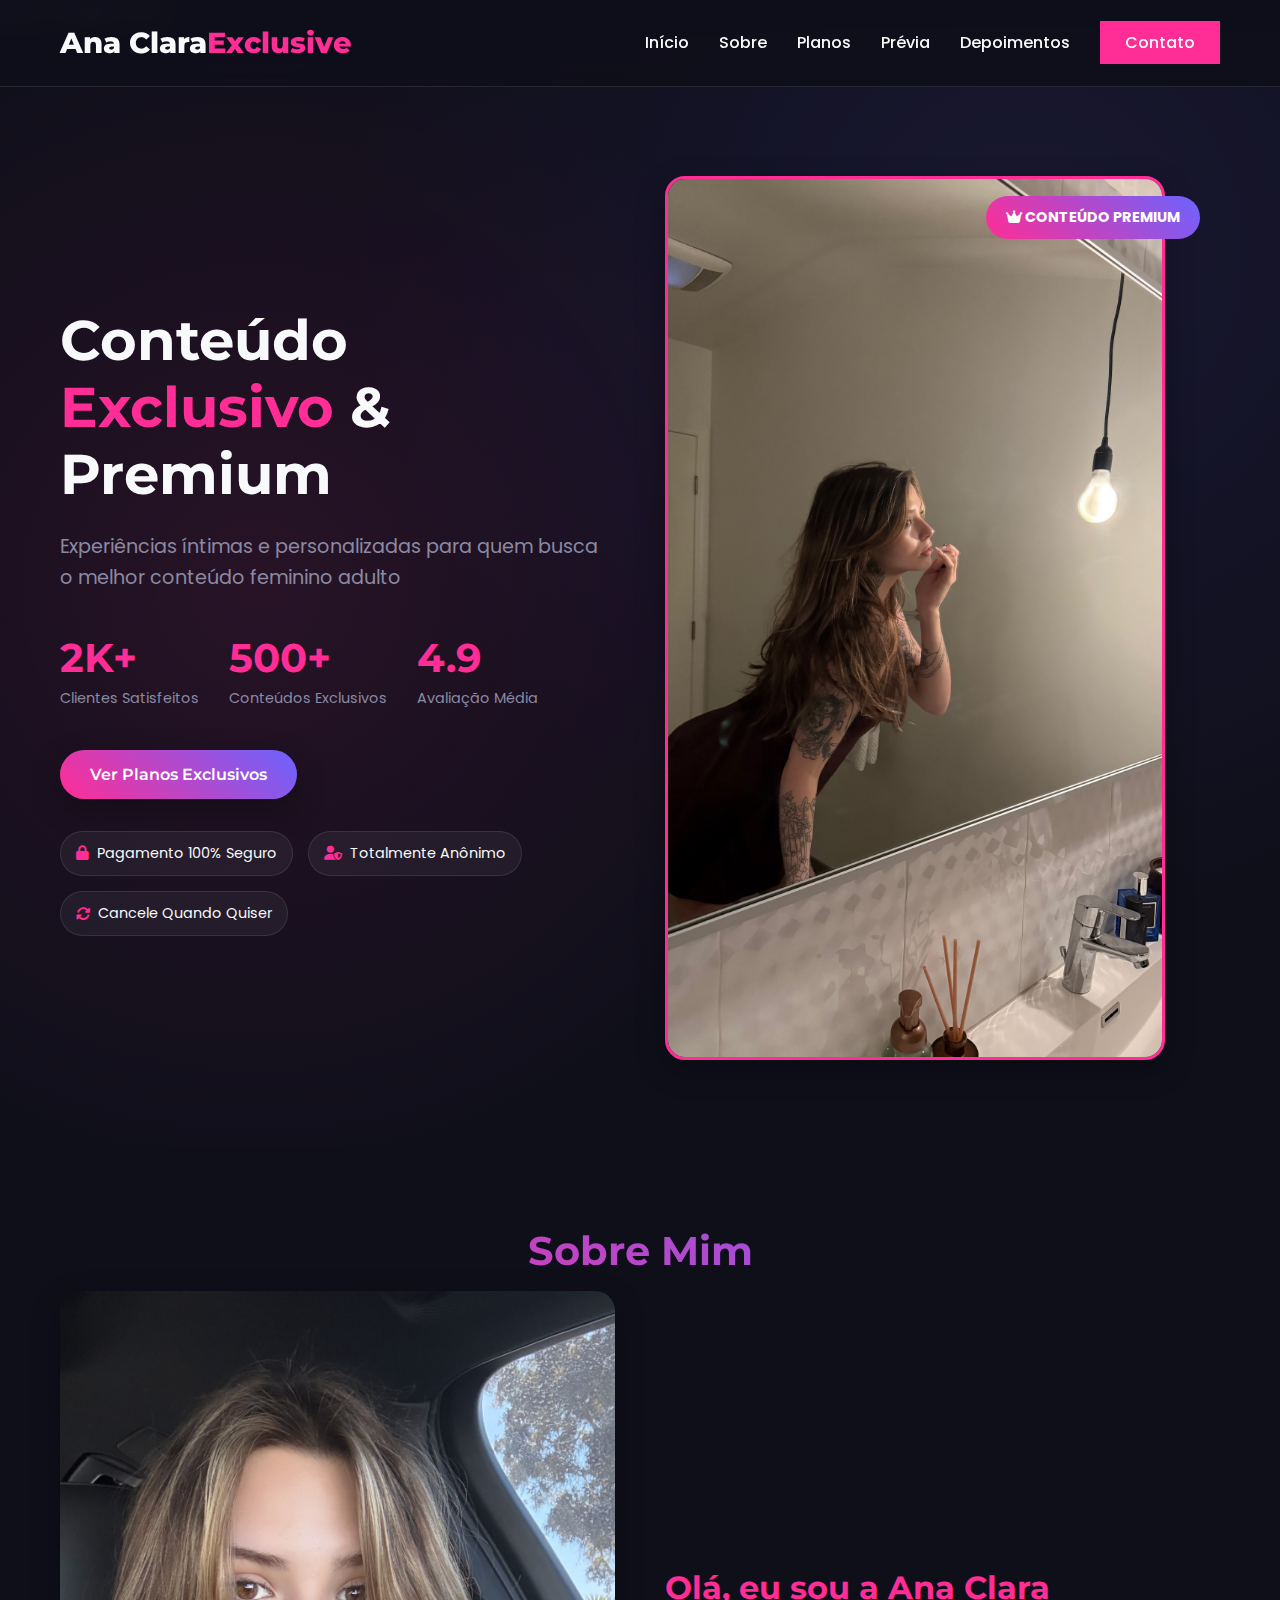
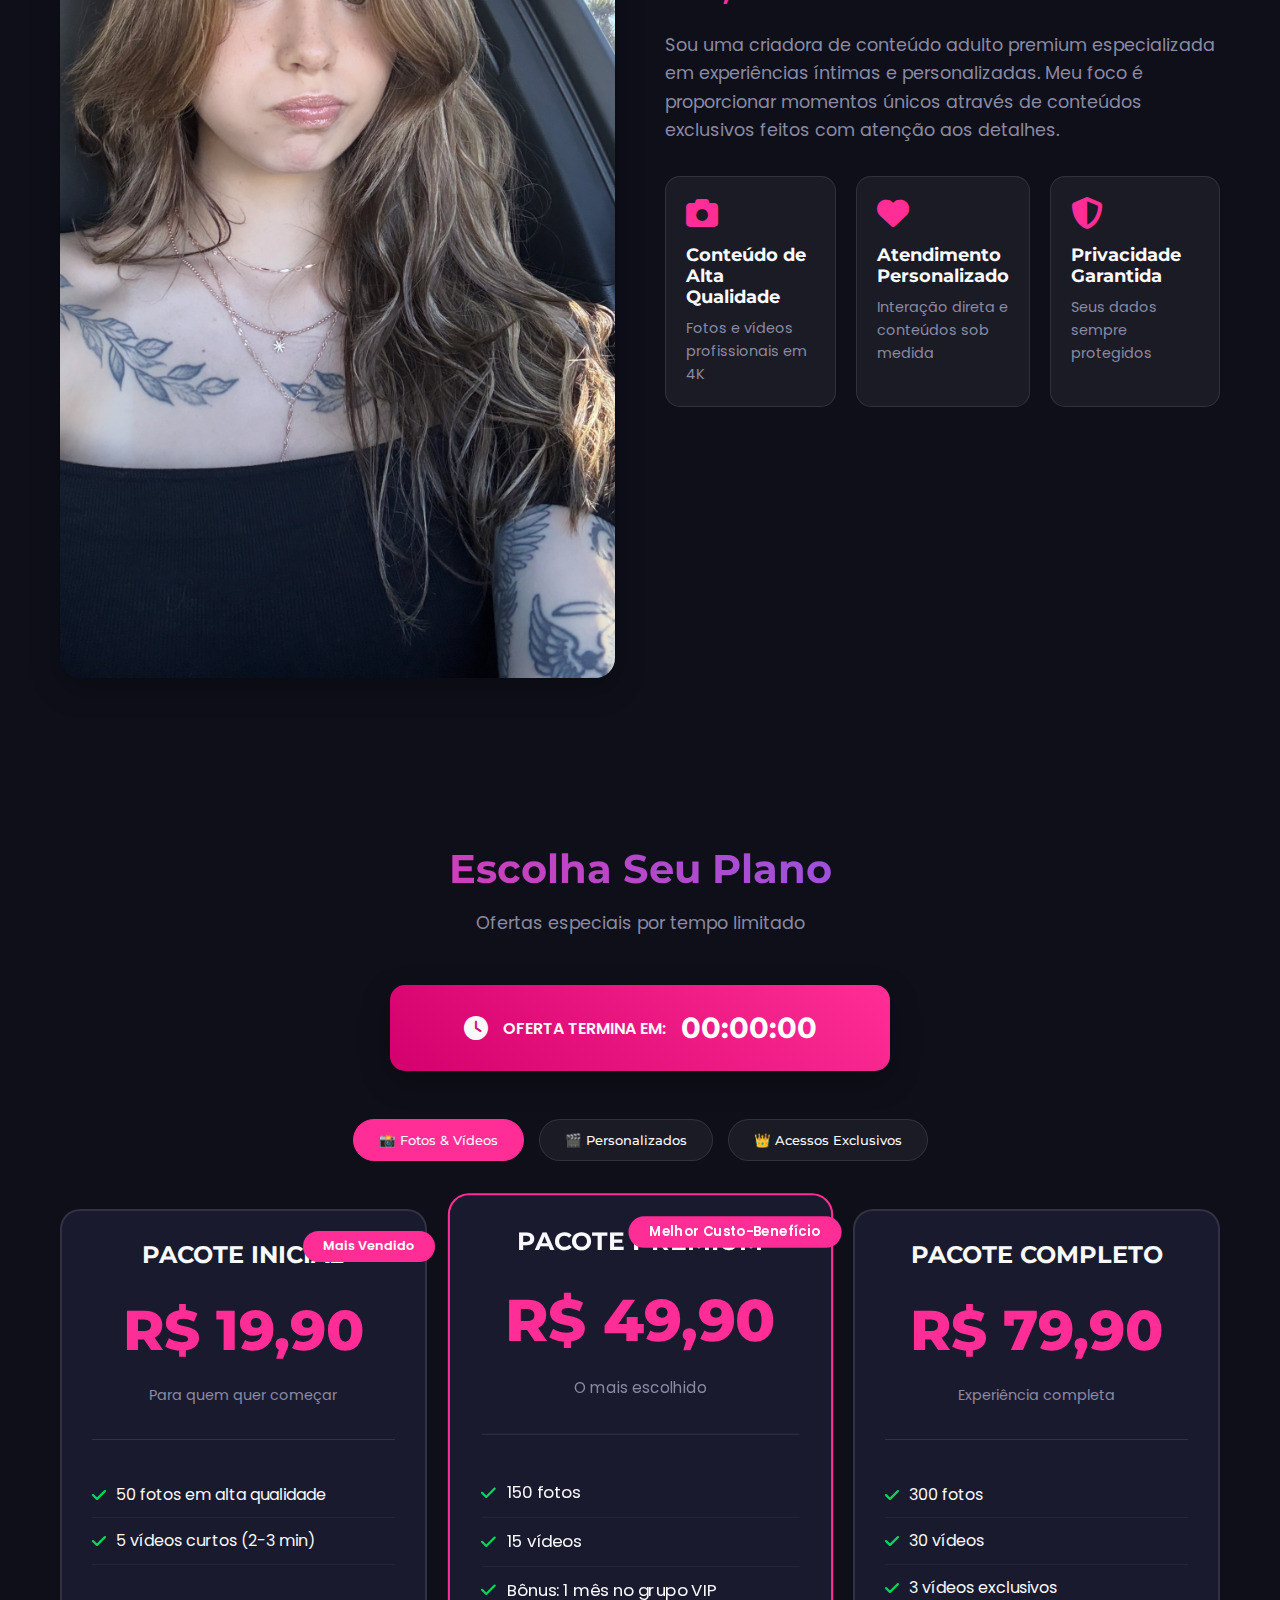
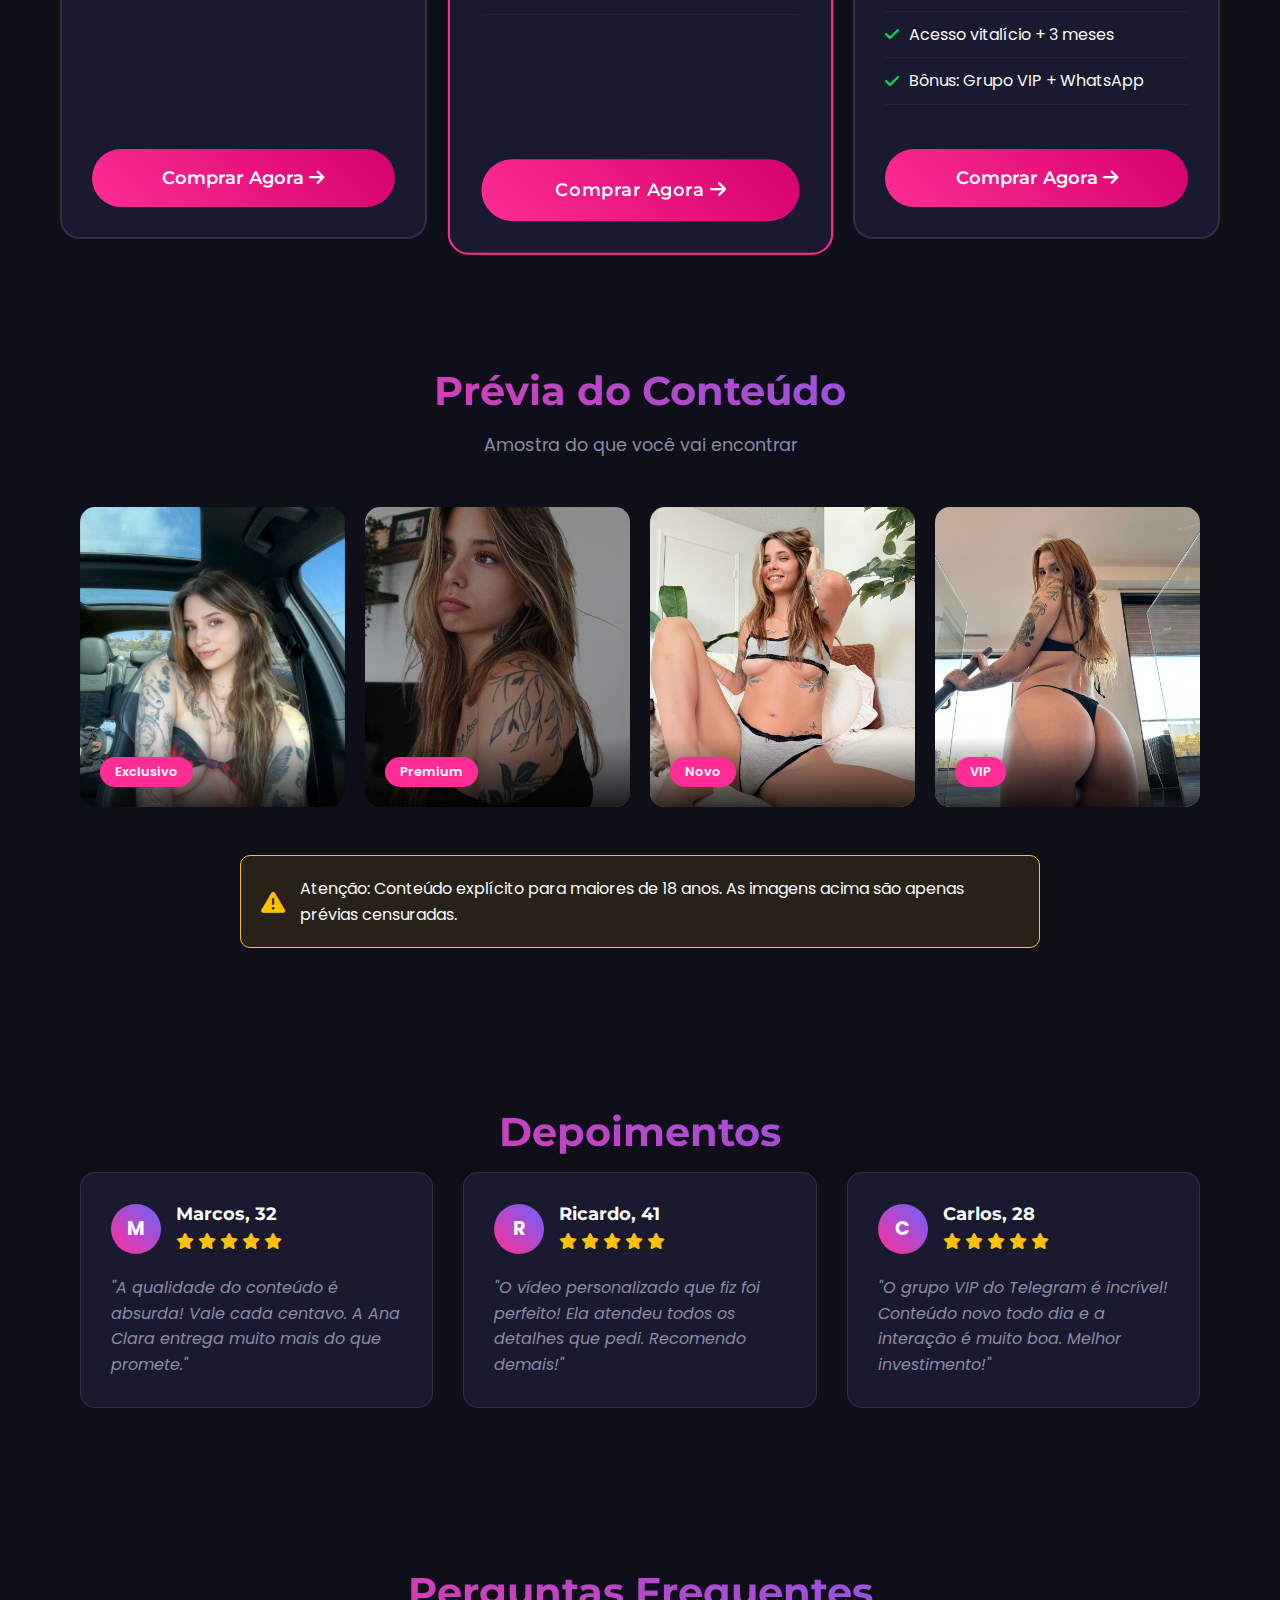
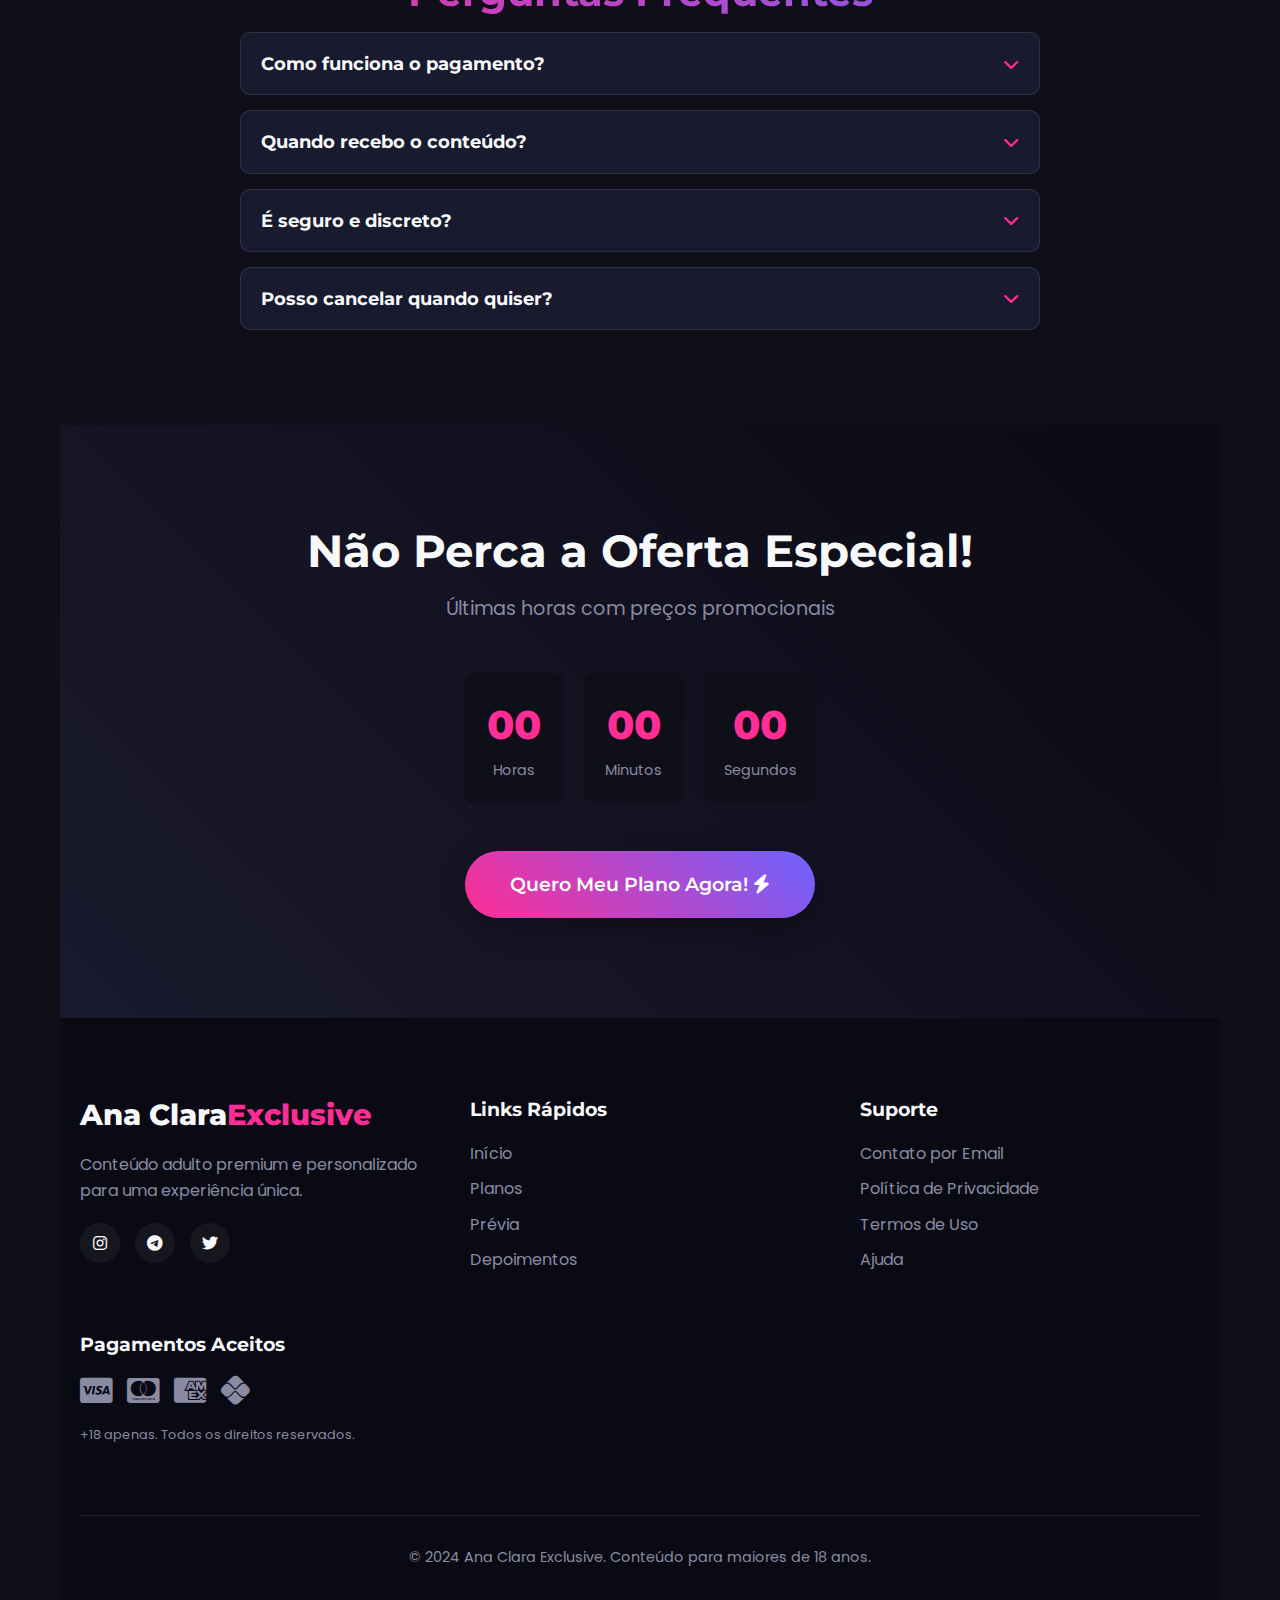
<file: index.html>
<!DOCTYPE html>
<html lang="pt-br">
<head>
    <meta charset="UTF-8">
    <meta name="viewport" content="width=device-width, initial-scale=1.0">
    <title>Mendes Exclusive | Conteúdo Adulto Premium</title>
    <link rel="stylesheet" href="style.css">
    <link rel="stylesheet" href="https://cdnjs.cloudflare.com/ajax/libs/font-awesome/6.4.0/css/all.min.css">
    <link rel="preconnect" href="https://fonts.googleapis.com">
    <link rel="preconnect" href="https://fonts.gstatic.com" crossorigin>
    <link href="https://fonts.googleapis.com/css2?family=Montserrat:wght@400;500;600;700;800&family=Poppins:wght@300;400;500;600&display=swap" rel="stylesheet">
    <link rel="icon" href="imagens/favicon.ico" type="images"> type="image/x-icon"
</head>
<body>
    <!-- Header -->
    <header class="header">
        <div class="container">
            <nav class="navbar">
                <a href="#" class="logo">Ana Clara<span>Exclusive</span></a>
                
                <ul class="nav-menu">
                    <li><a href="#home">Início</a></li>
                    <li><a href="#about">Sobre</a></li>
                    <li><a href="#plans">Planos</a></li>
                    <li><a href="#preview">Prévia</a></li>
                    <li><a href="#testimonials">Depoimentos</a></li>
                    <li><a href="#contact" class="btn-nav">Contato</a></li>
                </ul>
                
                <div class="hamburger">
                    <span class="bar"></span>
                    <span class="bar"></span>
                    <span class="bar"></span>
                </div>
            </nav>
        </div>
    </header>

    <!-- Hero Section -->
    <section id="home" class="hero">
        <div class="container">
            <div class="hero-content">
                <div class="hero-text">
                    <h1 class="hero-title">Conteúdo <span class="highlight">Exclusivo</span> & Premium</h1>
                    <p class="hero-subtitle">Experiências íntimas e personalizadas para quem busca o melhor conteúdo feminino adulto</p>
                    
                    <div class="hero-stats">
                        <div class="stat">
                            <h3>2K+</h3>
                            <p>Clientes Satisfeitos</p>
                        </div>
                        <div class="stat">
                            <h3>500+</h3>
                            <p>Conteúdos Exclusivos</p>
                        </div>
                        <div class="stat">
                            <h3>4.9</h3>
                            <p>Avaliação Média</p>
                        </div>
                    </div>
                    
                    <a href="#plans" class="btn btn-primary">Ver Planos Exclusivos</a>
                    
                    <div class="trust-badges">
                        <div class="badge">
                            <i class="fas fa-lock"></i> Pagamento 100% Seguro
                        </div>
                        <div class="badge">
                            <i class="fas fa-user-shield"></i> Totalmente Anônimo
                        </div>
                        <div class="badge">
                            <i class="fas fa-sync-alt"></i> Cancele Quando Quiser
                        </div>
                    </div>
                </div>
                
                <div class="hero-image">
                    <div class="image-container">
                        <img src="imagens/foto.jpg" alt="Ana Clara Exclusive" class="profile-img">
                        <div class="image-badge">
                            <i class="fas fa-crown"></i> CONTEÚDO PREMIUM
                        </div>
                    </div>
                </div>
            </div>
        </div>
    </section>

    <!-- About Section -->
    <section id="about" class="about">
        <div class="container">
            <h2 class="section-title">Sobre Mim</h2>
            <div class="about-content">
                <div class="about-image">
                    <img src="imagens/foto1.jpg" alt="Sobre Ana Clara">
                </div>
                <div class="about-text">
                    <h3>Olá, eu sou a Ana Clara</h3>
                    <p>Sou uma criadora de conteúdo adulto premium especializada em experiências íntimas e personalizadas. Meu foco é proporcionar momentos únicos através de conteúdos exclusivos feitos com atenção aos detalhes.</p>
                    
                    <div class="features">
                        <div class="feature">
                            <i class="fas fa-camera"></i>
                            <h4>Conteúdo de Alta Qualidade</h4>
                            <p>Fotos e vídeos profissionais em 4K</p>
                        </div>
                        <div class="feature">
                            <i class="fas fa-heart"></i>
                            <h4>Atendimento Personalizado</h4>
                            <p>Interação direta e conteúdos sob medida</p>
                        </div>
                        <div class="feature">
                            <i class="fas fa-shield-alt"></i>
                            <h4>Privacidade Garantida</h4>
                            <p>Seus dados sempre protegidos</p>
                        </div>
                    </div>
                </div>
            </div>
        </div>
    </section>

    <!-- Plans Section -->
    <section id="plans" class="plans">
        <div class="container">
            <h2 class="section-title">Escolha Seu Plano</h2>
            <p class="section-subtitle">Ofertas especiais por tempo limitado</p>
            
            <!-- Timer de Oferta -->
            <div class="offer-timer">
                <div class="timer-content">
                    <i class="fas fa-clock"></i>
                    <p>OFERTA TERMINA EM:</p>
                    <div id="countdown" class="countdown">
                        <span id="hours">23</span>:<span id="minutes">59</span>:<span id="seconds">59</span>
                    </div>
                </div>
            </div>
            
            <!-- Tab de Categorias -->
            <div class="plan-categories">
                <button class="category-btn active" data-category="fotos">📸 Fotos & Vídeos</button>
                <button class="category-btn" data-category="personalizados">🎬 Personalizados</button>
                <button class="category-btn" data-category="acessos">👑 Acessos Exclusivos</button>
            </div>
            
            <!-- Planos de Fotos & Vídeos (Categoria Ativa) -->
            <div class="plans-grid active" id="fotos-plans">
                <!-- PACOTE INICIAL -->
                <div class="plan-card">
                    <div class="plan-header">
                        <h3>PACOTE INICIAL</h3>
                        <div class="price">R$ <span>19,90</span></div>
                        <p class="plan-subtitle">Para quem quer começar</p>
                    </div>
                    
                    <ul class="plan-features">
                        <li><i class="fas fa-check"></i> 50 fotos em alta qualidade</li>
                        <li><i class="fas fa-check"></i> 5 vídeos curtos (2-3 min)</li>

                    </ul>
                    
                   <a href="https://go.zeroonepay.com.br/3tnudibprd" 
   class="btn btn-buy" 
   data-plan="inicial"
   target="_self">
    Comprar Agora <i class="fas fa-arrow-right"></i>
</a>
                    </a>
                    
                    <div class="plan-tag">Mais Vendido</div>
                </div>
                
                <!-- PACOTE PREMIUM -->
                <div class="plan-card popular">
                    <div class="plan-header">
                        <h3>PACOTE PREMIUM</h3>
                        <div class="price">R$ <span>49,90</span></div>
                        <p class="plan-subtitle">O mais escolhido</p>
                    </div>
                    
                    <ul class="plan-features">
                        <li><i class="fas fa-check"></i> 150 fotos </li>
                        <li><i class="fas fa-check"></i> 15 vídeos </li>
                        <li><i class="fas fa-check"></i> Bônus: 1 mês no grupo VIP</li>
                    </ul>
                    
                    <!-- GATEWAY LINK 2 - Substituir pelo seu link real -->
                    <a href="https://go.zeroonepay.com.br/j2cnooc2d3" class="btn btn-buy" data-plan="premium">
                        Comprar Agora <i class="fas fa-arrow-right"></i>
                    </a>
                    
                    <div class="plan-tag">Melhor Custo-Benefício</div>
                </div>
                
                <!-- PACOTE COMPLETO -->
                <div class="plan-card">
                    <div class="plan-header">
                        <h3>PACOTE COMPLETO</h3>
                        <div class="price">R$ <span>79,90</span></div>
                        <p class="plan-subtitle">Experiência completa</p>
                    </div>
                    
                    <ul class="plan-features">
                        <li><i class="fas fa-check"></i> 300 fotos </li>
                        <li><i class="fas fa-check"></i> 30 vídeos</li>
                        <li><i class="fas fa-check"></i> 3 vídeos exclusivos</li>
                        <li><i class="fas fa-check"></i> Acesso vitalício + 3 meses</li>
                        <li><i class="fas fa-check"></i> Bônus: Grupo VIP + WhatsApp</li>
                    </ul>
                    
                    <!-- GATEWAY LINK 3 - Substituir pelo seu link real -->
                    <a href="https://go.zeroonepay.com.br/pyzxjm7uh4" class="btn btn-buy" data-plan="completo">
                        Comprar Agora <i class="fas fa-arrow-right"></i>
                    </a>
                </div>
            </div>
            
            <!-- Planos Personalizados (Categoria Ocultada) -->
            <div class="plans-grid" id="personalizados-plans" style="display: none;">
                <!-- PERSONALIZADO BÁSICO -->
                <div class="plan-card">
                    <div class="plan-header">
                        <h3>PERSONALIZADO BÁSICO</h3>
                        <div class="price">R$ <span>29,90</span></div>
                        <p class="plan-subtitle">Vídeo com seu nome</p>
                    </div>
                    
                    <ul class="plan-features">
                        <li><i class="fas fa-check"></i> Vídeo de 30 segundos</li>
                        <li><i class="fas fa-check"></i> Com seu nome mencionado</li>
                        <li><i class="fas fa-check"></i> 1 tema à sua escolha</li>
                        <li><i class="fas fa-check"></i> Prazo: 5 dias úteis</li>
                        <li><i class="fas fa-check"></i> Envio via link privado</li>
                    </ul>
                    
                    <!-- GATEWAY LINK 4 - Substituir pelo seu link real -->
                    <a href="https://go.zeroonepay.com.br/hkd27bvdxi" class="btn btn-buy" data-plan="personalizado-basico">
                        Comprar Agora <i class="fas fa-arrow-right"></i>
                    </a>
                </div>
                
                <!-- PERSONALIZADO PREMIUM -->
                <div class="plan-card">
                    <div class="plan-header">
                        <h3>PERSONALIZADO PREMIUM</h3>
                        <div class="price">R$ <span>59,90</span></div>
                        <p class="plan-subtitle">Vídeo detalhado</p>
                    </div>
                    
                    <ul class="plan-features">
                        <li><i class="fas fa-check"></i> Vídeo de 2 minutos</li>
                        <li><i class="fas fa-check"></i> Com seu nome mencionado</li>
                        <li><i class="fas fa-check"></i> Até 2 temas/fetiches</li>
                        <li><i class="fas fa-check"></i> Prazo: 3 dias úteis</li>
                    </ul>
                    
                    <!-- GATEWAY LINK 5 - Substituir pelo seu link real -->
                    <a href="https://go.zeroonepay.com.br/pbfz6up7oj" class="btn btn-buy" data-plan="personalizado-premium">
                        Comprar Agora <i class="fas fa-arrow-right"></i>
                    </a>
                </div>
            </div>
            
            <!-- Acessos Exclusivos (Categoria Ocultada) -->
            <div class="plans-grid" id="acessos-plans" style="display: none;">
             
                      <center><a href="#" class="logo">EM       <span>  BREVE</span></a> </center> 
            
                      </div>
                  
                    

    <!-- Preview Section -->
    <section id="preview" class="preview">
        <div class="container">
            <h2 class="section-title">Prévia do Conteúdo</h2>
            <p class="section-subtitle">Amostra do que você vai encontrar</p>
            
            <div class="preview-gallery">
                <div class="preview-item">
                    <img src="imagens/preview.jpg" alt="Preview 1">
                    <div class="preview-overlay">
                        <span class="preview-tag">Exclusivo</span>
                    </div>
                </div>
                <div class="preview-item">
                    <img src="imagens/preview1.jpg" alt="Preview 2">
                    <div class="preview-overlay">
                        <span class="preview-tag">Premium</span>
                    </div>
                </div>
                <div class="preview-item">
                    <img src="imagens/preview2.jpg" alt="Preview 3">
                    <div class="preview-overlay">
                        <span class="preview-tag">Novo</span>
                    </div>
                </div>
                <div class="preview-item">
                    <img src="imagens/preview3.jpg" alt="Preview 4">
                    <div class="preview-overlay">
                        <span class="preview-tag">VIP</span>
                    </div>
                </div>
            </div>
            
            <div class="preview-warning">
                <i class="fas fa-exclamation-triangle"></i>
                <p>Atenção: Conteúdo explícito para maiores de 18 anos. As imagens acima são apenas prévias censuradas.</p>
            </div>
        </div>
    </section>

    <!-- Testimonials -->
    <section id="testimonials" class="testimonials">
        <div class="container">
            <h2 class="section-title">Depoimentos</h2>
            
            <div class="testimonials-grid">
                <div class="testimonial-card">
                    <div class="testimonial-header">
                        <div class="client-avatar">M</div>
                        <div class="client-info">
                            <h4>Marcos, 32</h4>
                            <div class="stars">
                                <i class="fas fa-star"></i>
                                <i class="fas fa-star"></i>
                                <i class="fas fa-star"></i>
                                <i class="fas fa-star"></i>
                                <i class="fas fa-star"></i>
                            </div>
                        </div>
                    </div>
                    <p>"A qualidade do conteúdo é absurda! Vale cada centavo. A Ana Clara entrega muito mais do que promete."</p>
                </div>
                
                <div class="testimonial-card">
                    <div class="testimonial-header">
                        <div class="client-avatar">R</div>
                        <div class="client-info">
                            <h4>Ricardo, 41</h4>
                            <div class="stars">
                                <i class="fas fa-star"></i>
                                <i class="fas fa-star"></i>
                                <i class="fas fa-star"></i>
                                <i class="fas fa-star"></i>
                                <i class="fas fa-star"></i>
                            </div>
                        </div>
                    </div>
                    <p>"O vídeo personalizado que fiz foi perfeito! Ela atendeu todos os detalhes que pedi. Recomendo demais!"</p>
                </div>
                
                <div class="testimonial-card">
                    <div class="testimonial-header">
                        <div class="client-avatar">C</div>
                        <div class="client-info">
                            <h4>Carlos, 28</h4>
                            <div class="stars">
                                <i class="fas fa-star"></i>
                                <i class="fas fa-star"></i>
                                <i class="fas fa-star"></i>
                                <i class="fas fa-star"></i>
                                <i class="fas fa-star"></i>
                            </div>
                        </div>
                    </div>
                    <p>"O grupo VIP do Telegram é incrível! Conteúdo novo todo dia e a interação é muito boa. Melhor investimento!"</p>
                </div>
            </div>
        </div>
    </section>

    <!-- FAQ Section -->
    <section class="faq">
        <div class="container">
            <h2 class="section-title">Perguntas Frequentes</h2>
            
            <div class="faq-grid">
                <div class="faq-item">
                    <div class="faq-question">
                        <h4>Como funciona o pagamento?</h4>
                        <i class="fas fa-chevron-down"></i>
                    </div>
                    <div class="faq-answer">
                        <p>Utilizamos gateways de pagamento 100% seguros. Você pode pagar com cartão de crédito, débito ou PIX. A compra é processada instantaneamente.</p>
                    </div>
                </div>
                
                <div class="faq-item">
                    <div class="faq-question">
                        <h4>Quando recebo o conteúdo?</h4>
                        <i class="fas fa-chevron-down"></i>
                    </div>
                    <div class="faq-answer">
                        <p>Imediatamente após a confirmação do pagamento, você recebe acesso à área de membros ou o conteúdo é enviado conforme o combinado.</p>
                    </div>
                </div>
                
                <div class="faq-item">
                    <div class="faq-question">
                        <h4>É seguro e discreto?</h4>
                        <i class="fas fa-chevron-down"></i>
                    </div>
                    <div class="faq-answer">
                        <p>Sim! A descrição na sua fatura será genérica e não identificável. Seus dados são protegidos e não compartilhamos informações com terceiros.</p>
                    </div>
                </div>
                
                <div class="faq-item">
                    <div class="faq-question">
                        <h4>Posso cancelar quando quiser?</h4>
                        <i class="fas fa-chevron-down"></i>
                    </div>
                    <div class="faq-answer">
                        <p>Sim! As assinaturas são mensais e você pode cancelar a qualquer momento sem multa ou complicações.</p>
                    </div>
                </div>
            </div>
        </div>
    </section>

    <!-- CTA Final -->
    <section class="cta-final">
        <div class="container">
            <div class="cta-content">
                <h2 class="cta-title">Não Perca a Oferta Especial!</h2>
                <p class="cta-subtitle">Últimas horas com preços promocionais</p>
                
                <div class="cta-timer">
                    <div class="cta-timer-item">
                        <span id="cta-hours">23</span>
                        <small>Horas</small>
                    </div>
                    <div class="cta-timer-item">
                        <span id="cta-minutes">59</span>
                        <small>Minutos</small>
                    </div>
                    <div class="cta-timer-item">
                        <span id="cta-seconds">59</span>
                        <small>Segundos</small>
                    </div>
                </div>
                
                <a href="#plans" class="btn btn-primary btn-large">
                    Quero Meu Plano Agora! <i class="fas fa-bolt"></i>
                </a>
            </div>
        </div>
    </section>

    <!-- Footer -->
    <footer id="contact" class="footer">
        <div class="container">
            <div class="footer-content">
                <div class="footer-section">
                    <h3 class="footer-logo">Ana Clara<span>Exclusive</span></h3>
                    <p>Conteúdo adulto premium e personalizado para uma experiência única.</p>
                    
                    <div class="social-links">
                        <a href="#"><i class="fab fa-instagram"></i></a>
                        <a href="#"><i class="fab fa-telegram"></i></a>
                        <a href="#"><i class="fab fa-twitter"></i></a>
                    </div>
                </div>
                
                <div class="footer-section">
                    <h4>Links Rápidos</h4>
                    <ul class="footer-links">
                        <li><a href="#home">Início</a></li>
                        <li><a href="#plans">Planos</a></li>
                        <li><a href="#preview">Prévia</a></li>
                        <li><a href="#testimonials">Depoimentos</a></li>
                    </ul>
                </div>
                
                <div class="footer-section">
                    <h4>Suporte</h4>
                    <ul class="footer-links">
                        <li><a href="mailto:contato@Ana Claraexclusive.com">Contato por Email</a></li>
                        <li><a href="#">Política de Privacidade</a></li>
                        <li><a href="#">Termos de Uso</a></li>
                        <li><a href="#">Ajuda</a></li>
                    </ul>
                </div>
                
                <div class="footer-section">
                    <h4>Pagamentos Aceitos</h4>
                    <div class="payment-methods">
                        <i class="fab fa-cc-visa"></i>
                        <i class="fab fa-cc-mastercard"></i>
                        <i class="fab fa-cc-amex"></i>
                        <i class="fab fa-pix"></i>
                    </div>
                    <p class="disclaimer">+18 apenas. Todos os direitos reservados.</p>
                </div>
            </div>
            
            <div class="footer-bottom">
                <p>&copy; 2024 Ana Clara Exclusive. Conteúdo para maiores de 18 anos.</p>
            </div>
        </div>
    </footer>

    <!-- Scripts -->
    <script src="script.js"></script>
    <script src="gateway.js"></script>
</body>

</html>
</file>
<file: style.css>
/* ===== RESET & VARIÁVEIS ===== */
:root {
    --primary: #ff2d95;
    --primary-dark: #d4006d;
    --secondary: #6c63ff;
    --dark: #0f0f1a;
    --dark-light: #1a1a2e;
    --light: #f8f9fa;
    --gray: #8a8aa3;
    --success: #00d95f;
    --warning: #ffc107;
    
    --font-main: 'Montserrat', sans-serif;
    --font-secondary: 'Poppins', sans-serif;
    
    --shadow: 0 10px 30px rgba(0, 0, 0, 0.3);
    --transition: all 0.3s ease;
}

* {
    margin: 0;
    padding: 0;
    box-sizing: border-box;
}

html {
    scroll-behavior: smooth;
}

body {
    font-family: var(--font-secondary);
    background-color: var(--dark);
    color: var(--light);
    line-height: 1.6;
    overflow-x: hidden;
}

.container {
    width: 100%;
    max-width: 1200px;
    margin: 0 auto;
    padding: 0 20px;
}

section {
    padding: 80px 0;
}

h1, h2, h3, h4 {
    font-family: var(--font-main);
    font-weight: 700;
    line-height: 1.2;
}

/* ===== TIPOGRAFIA ===== */
.section-title {
    font-size: 2.5rem;
    text-align: center;
    margin-bottom: 1rem;
    background: linear-gradient(45deg, var(--primary), var(--secondary));
    -webkit-background-clip: text;
    background-clip: text;
    color: transparent;
}

.section-subtitle {
    text-align: center;
    color: var(--gray);
    font-size: 1.1rem;
    margin-bottom: 3rem;
}

/* ===== BOTÕES ===== */
.btn {
    display: inline-block;
    padding: 12px 30px;
    border-radius: 50px;
    font-family: var(--font-main);
    font-weight: 600;
    text-decoration: none;
    text-align: center;
    cursor: pointer;
    transition: var(--transition);
    border: none;
    font-size: 1rem;
}

.btn-primary {
    background: linear-gradient(45deg, var(--primary), var(--secondary));
    color: white;
    box-shadow: var(--shadow);
}

.btn-primary:hover {
    transform: translateY(-3px);
    box-shadow: 0 15px 30px rgba(255, 45, 149, 0.4);
}

.btn-large {
    padding: 18px 45px;
    font-size: 1.2rem;
}

.btn-nav {
    background: var(--primary);
    color: white;
    padding: 10px 25px;
}

.btn-buy {
    width: 100%;
    margin-top: 20px;
    background: linear-gradient(45deg, var(--primary), var(--primary-dark));
    color: white;
    font-size: 1.1rem;
    padding: 15px;
}

.btn-buy:hover {
    background: linear-gradient(45deg, var(--primary-dark), var(--primary));
    transform: translateY(-3px);
}

.btn-extra {
    display: inline-block;
    background: var(--dark-light);
    color: var(--light);
    padding: 8px 20px;
    border-radius: 30px;
    text-decoration: none;
    font-size: 0.9rem;
    transition: var(--transition);
    border: 1px solid var(--primary);
}

.btn-extra:hover {
    background: var(--primary);
}

/* ===== HEADER ===== */
.header {
    position: fixed;
    top: 0;
    left: 0;
    width: 100%;
    z-index: 1000;
    background-color: rgba(15, 15, 26, 0.95);
    backdrop-filter: blur(10px);
    border-bottom: 1px solid rgba(255, 255, 255, 0.1);
}

.navbar {
    display: flex;
    justify-content: space-between;
    align-items: center;
    padding: 20px 0;
}

.logo {
    font-family: var(--font-main);
    font-size: 1.8rem;
    font-weight: 800;
    color: var(--light);
    text-decoration: none;
}

.logo span {
    color: var(--primary);
}

.nav-menu {
    display: flex;
    list-style: none;
}

.nav-menu li {
    margin-left: 30px;
}

.nav-menu a {
    color: var(--light);
    text-decoration: none;
    font-weight: 500;
    transition: var(--transition);
    font-size: 1rem;
}

.nav-menu a:hover {
    color: var(--primary);
}

.hamburger {
    display: none;
    cursor: pointer;
}

.bar {
    display: block;
    width: 25px;
    height: 3px;
    margin: 5px auto;
    background-color: var(--light);
    transition: var(--transition);
}

/* ===== HERO SECTION ===== */
.hero {
    padding-top: 150px;
    background: radial-gradient(circle at 20% 50%, rgba(255, 45, 149, 0.1), transparent 50%),
                radial-gradient(circle at 80% 20%, rgba(108, 99, 255, 0.1), transparent 50%);
}

.hero-content {
    display: flex;
    align-items: center;
    justify-content: space-between;
    gap: 50px;
}

.hero-text {
    flex: 1;
}

.hero-title {
    font-size: 3.5rem;
    margin-bottom: 1.5rem;
}

.highlight {
    color: var(--primary);
}

.hero-subtitle {
    font-size: 1.2rem;
    color: var(--gray);
    margin-bottom: 2.5rem;
}

.hero-stats {
    display: flex;
    gap: 30px;
    margin: 2.5rem 0;
}

.stat h3 {
    font-size: 2.5rem;
    color: var(--primary);
    margin-bottom: 5px;
}

.stat p {
    color: var(--gray);
    font-size: 0.9rem;
}

.trust-badges {
    display: flex;
    flex-wrap: wrap;
    gap: 15px;
    margin-top: 2rem;
}

.badge {
    display: flex;
    align-items: center;
    gap: 8px;
    background: rgba(255, 255, 255, 0.05);
    padding: 10px 15px;
    border-radius: 30px;
    font-size: 0.9rem;
    border: 1px solid rgba(255, 255, 255, 0.1);
}

.badge i {
    color: var(--primary);
}

.hero-image {
    flex: 1;
}

.image-container {
    position: relative;
}

.profile-img {
    width: 100%;
    max-width: 500px;
    border-radius: 20px;
    box-shadow: var(--shadow);
    border: 3px solid var(--primary);
}

.image-badge {
    position: absolute;
    top: 20px;
    right: 20px;
    background: linear-gradient(45deg, var(--primary), var(--secondary));
    color: white;
    padding: 10px 20px;
    border-radius: 30px;
    font-weight: bold;
    font-size: 0.9rem;
    animation: pulse 2s infinite;
}

@keyframes pulse {
    0% { transform: scale(1); }
    50% { transform: scale(1.05); }
    100% { transform: scale(1); }
}

/* ===== ABOUT SECTION ===== */
.about-content {
    display: flex;
    align-items: center;
    gap: 50px;
}

.about-image {
    flex: 1;
}

.about-image img {
    width: 100%;
    border-radius: 20px;
    box-shadow: var(--shadow);
}

.about-text {
    flex: 1;
}

.about-text h3 {
    font-size: 2rem;
    margin-bottom: 1.5rem;
    color: var(--primary);
}

.about-text p {
    margin-bottom: 2rem;
    color: var(--gray);
    font-size: 1.1rem;
}

.features {
    display: grid;
    grid-template-columns: repeat(3, 1fr);
    gap: 20px;
    margin-top: 2rem;
}

.feature {
    background: rgba(255, 255, 255, 0.05);
    padding: 20px;
    border-radius: 15px;
    border: 1px solid rgba(255, 255, 255, 0.1);
    transition: var(--transition);
}

.feature:hover {
    border-color: var(--primary);
    transform: translateY(-5px);
}

.feature i {
    font-size: 2rem;
    color: var(--primary);
    margin-bottom: 15px;
}

.feature h4 {
    font-size: 1.1rem;
    margin-bottom: 10px;
}

.feature p {
    font-size: 0.9rem;
    color: var(--gray);
    margin: 0;
}

/* ===== PLANS SECTION ===== */
.offer-timer {
    background: linear-gradient(45deg, var(--primary-dark), var(--primary));
    padding: 20px;
    border-radius: 15px;
    margin: 2rem auto 3rem;
    max-width: 500px;
    text-align: center;
    box-shadow: var(--shadow);
}

.timer-content {
    display: flex;
    align-items: center;
    justify-content: center;
    gap: 15px;
    flex-wrap: wrap;
}

.timer-content i {
    font-size: 1.5rem;
}

.timer-content p {
    font-weight: 600;
    margin: 0;
}

.countdown {
    font-family: var(--font-main);
    font-size: 1.8rem;
    font-weight: 700;
    color: white;
}

.plan-categories {
    display: flex;
    justify-content: center;
    gap: 15px;
    margin-bottom: 3rem;
    flex-wrap: wrap;
}

.category-btn {
    background: rgba(255, 255, 255, 0.05);
    border: 1px solid rgba(255, 255, 255, 0.1);
    color: var(--light);
    padding: 12px 25px;
    border-radius: 30px;
    cursor: pointer;
    transition: var(--transition);
    font-family: var(--font-main);
    font-weight: 500;
}

.category-btn.active {
    background: var(--primary);
    border-color: var(--primary);
}

.category-btn:hover:not(.active) {
    border-color: var(--primary);
    color: var(--primary);
}

.plans-grid {
    display: grid;
    grid-template-columns: repeat(auto-fit, minmax(300px, 1fr));
    gap: 30px;
    margin-bottom: 3rem;
}

.plan-card {
    background: var(--dark-light);
    border-radius: 20px;
    padding: 30px;
    position: relative;
    border: 2px solid rgba(255, 255, 255, 0.1);
    transition: var(--transition);
    display: flex;
    flex-direction: column;
}

.plan-card:hover {
    border-color: var(--primary);
    transform: translateY(-10px);
    box-shadow: var(--shadow);
}

.plan-card.popular {
    border-color: var(--primary);
    transform: scale(1.05);
}

.plan-header {
    text-align: center;
    margin-bottom: 2rem;
    padding-bottom: 2rem;
    border-bottom: 1px solid rgba(255, 255, 255, 0.1);
}

.plan-header h3 {
    font-size: 1.5rem;
    margin-bottom: 1rem;
    color: var(--light);
}

.price {
    font-family: var(--font-main);
    font-size: 3.5rem;
    font-weight: 800;
    color: var(--primary);
    margin-bottom: 0.5rem;
}

.price span {
    font-size: 3.5rem;
}

.price small {
    font-size: 1rem;
    color: var(--gray);
    font-weight: 400;
}

.plan-subtitle {
    color: var(--gray);
    font-size: 0.9rem;
}

.plan-features {
    list-style: none;
    flex-grow: 1;
    margin-bottom: 1.5rem;
}

.plan-features li {
    padding: 10px 0;
    border-bottom: 1px solid rgba(255, 255, 255, 0.05);
    display: flex;
    align-items: center;
}

.plan-features li i {
    color: var(--success);
    margin-right: 10px;
}

.plan-tag {
    position: absolute;
    top: 20px;
    right: -10px;
    background: var(--primary);
    color: white;
    padding: 5px 20px;
    border-radius: 30px;
    font-size: 0.8rem;
    font-weight: 600;
}

.extras-section {
    margin-top: 4rem;
    padding-top: 3rem;
    border-top: 1px solid rgba(255, 255, 255, 0.1);
}

.extras-title {
    text-align: center;
    margin-bottom: 2rem;
    color: var(--light);
    font-size: 1.8rem;
}

.extras-grid {
    display: grid;
    grid-template-columns: repeat(auto-fit, minmax(200px, 1fr));
    gap: 20px;
}

.extra-card {
    background: rgba(255, 255, 255, 0.05);
    padding: 20px;
    border-radius: 15px;
    text-align: center;
    border: 1px solid rgba(255, 255, 255, 0.1);
    transition: var(--transition);
}

.extra-card:hover {
    border-color: var(--primary);
    transform: translateY(-5px);
}

.extra-card h4 {
    font-size: 1.1rem;
    margin-bottom: 10px;
    color: var(--light);
}

.extra-price {
    font-family: var(--font-main);
    font-size: 1.5rem;
    font-weight: 700;
    color: var(--primary);
    margin-bottom: 15px;
}

/* ===== PREVIEW SECTION ===== */
.preview-gallery {
    display: grid;
    grid-template-columns: repeat(auto-fit, minmax(250px, 1fr));
    gap: 20px;
    margin-bottom: 3rem;
}

.preview-item {
    position: relative;
    border-radius: 15px;
    overflow: hidden;
    height: 300px;
    background: var(--dark-light);
}

.preview-item img {
    width: 100%;
    height: 100%;
    object-fit: cover;
    transition: var(--transition);
}

.preview-item:hover img {
    transform: scale(1.1);
}

.preview-overlay {
    position: absolute;
    bottom: 0;
    left: 0;
    right: 0;
    background: linear-gradient(to top, rgba(0,0,0,0.8), transparent);
    padding: 20px;
    display: flex;
    justify-content: space-between;
    align-items: center;
}

.preview-tag {
    background: var(--primary);
    color: white;
    padding: 5px 15px;
    border-radius: 30px;
    font-size: 0.8rem;
    font-weight: 600;
}

.preview-warning {
    background: rgba(255, 193, 7, 0.1);
    border: 1px solid var(--warning);
    border-radius: 10px;
    padding: 20px;
    display: flex;
    align-items: center;
    gap: 15px;
    max-width: 800px;
    margin: 0 auto;
}

.preview-warning i {
    color: var(--warning);
    font-size: 1.5rem;
}

/* ===== TESTIMONIALS ===== */
.testimonials-grid {
    display: grid;
    grid-template-columns: repeat(auto-fit, minmax(300px, 1fr));
    gap: 30px;
}

.testimonial-card {
    background: var(--dark-light);
    padding: 30px;
    border-radius: 15px;
    border: 1px solid rgba(255, 255, 255, 0.1);
}

.testimonial-header {
    display: flex;
    align-items: center;
    gap: 15px;
    margin-bottom: 20px;
}

.client-avatar {
    width: 50px;
    height: 50px;
    background: linear-gradient(45deg, var(--primary), var(--secondary));
    border-radius: 50%;
    display: flex;
    align-items: center;
    justify-content: center;
    font-weight: bold;
    font-size: 1.2rem;
}

.client-info h4 {
    margin-bottom: 5px;
    font-size: 1.1rem;
}

.stars {
    color: var(--warning);
}

.testimonial-card p {
    font-style: italic;
    color: var(--gray);
}

/* ===== FAQ ===== */
.faq-grid {
    max-width: 800px;
    margin: 0 auto;
}

.faq-item {
    background: var(--dark-light);
    border-radius: 10px;
    margin-bottom: 15px;
    overflow: hidden;
    border: 1px solid rgba(255, 255, 255, 0.1);
}

.faq-question {
    padding: 20px;
    display: flex;
    justify-content: space-between;
    align-items: center;
    cursor: pointer;
}

.faq-question h4 {
    margin: 0;
    font-size: 1.1rem;
}

.faq-question i {
    color: var(--primary);
    transition: var(--transition);
}

.faq-answer {
    padding: 0 20px;
    max-height: 0;
    overflow: hidden;
    transition: max-height 0.3s ease;
}

.faq-item.active .faq-answer {
    padding: 0 20px 20px;
    max-height: 500px;
}

.faq-item.active .faq-question i {
    transform: rotate(180deg);
}

/* ===== CTA FINAL ===== */
.cta-final {
    background: linear-gradient(45deg, var(--dark-light), #0a0a14);
    text-align: center;
    padding: 100px 0;
}

.cta-title {
    font-size: 2.8rem;
    margin-bottom: 1rem;
    color: var(--light);
}

.cta-subtitle {
    font-size: 1.2rem;
    color: var(--gray);
    margin-bottom: 3rem;
}

.cta-timer {
    display: flex;
    justify-content: center;
    gap: 20px;
    margin: 3rem 0;
}

.cta-timer-item {
    background: var(--dark);
    padding: 20px;
    border-radius: 10px;
    min-width: 100px;
}

.cta-timer-item span {
    font-family: var(--font-main);
    font-size: 2.5rem;
    font-weight: 800;
    color: var(--primary);
    display: block;
}

.cta-timer-item small {
    color: var(--gray);
    font-size: 0.9rem;
}

/* ===== FOOTER ===== */
.footer {
    background: #0a0a14;
    padding-top: 80px;
}

.footer-content {
    display: grid;
    grid-template-columns: repeat(auto-fit, minmax(250px, 1fr));
    gap: 50px;
    margin-bottom: 50px;
}

.footer-logo {
    font-family: var(--font-main);
    font-size: 1.8rem;
    font-weight: 800;
    color: var(--light);
    margin-bottom: 20px;
}

.footer-logo span {
    color: var(--primary);
}

.footer-section p {
    color: var(--gray);
    margin-bottom: 20px;
}

.social-links {
    display: flex;
    gap: 15px;
}

.social-links a {
    display: inline-flex;
    align-items: center;
    justify-content: center;
    width: 40px;
    height: 40px;
    background: rgba(255, 255, 255, 0.05);
    border-radius: 50%;
    color: var(--light);
    text-decoration: none;
    transition: var(--transition);
}

.social-links a:hover {
    background: var(--primary);
    transform: translateY(-3px);
}

.footer-section h4 {
    font-size: 1.2rem;
    margin-bottom: 20px;
    color: var(--light);
}

.footer-links {
    list-style: none;
}

.footer-links li {
    margin-bottom: 10px;
}

.footer-links a {
    color: var(--gray);
    text-decoration: none;
    transition: var(--transition);
}

.footer-links a:hover {
    color: var(--primary);
    padding-left: 5px;
}

.payment-methods {
    display: flex;
    gap: 15px;
    font-size: 1.8rem;
    margin-bottom: 20px;
}

.payment-methods i {
    color: var(--gray);
}

.disclaimer {
    font-size: 0.8rem;
    color: var(--gray);
}

.footer-bottom {
    text-align: center;
    padding: 30px 0;
    border-top: 1px solid rgba(255, 255, 255, 0.1);
    color: var(--gray);
    font-size: 0.9rem;
}

/* ===== RESPONSIVIDADE ===== */
@media (max-width: 992px) {
    .hero-content {
        flex-direction: column;
        text-align: center;
    }
    
    .hero-title {
        font-size: 2.8rem;
    }
    
    .about-content {
        flex-direction: column;
    }
    
    .features {
        grid-template-columns: repeat(2, 1fr);
    }
    
    .plan-card.popular {
        transform: none;
    }
}

@media (max-width: 768px) {
    .hamburger {
        display: block;
    }
    
    .hamburger.active .bar:nth-child(2) {
        opacity: 0;
    }
    
    .hamburger.active .bar:nth-child(1) {
        transform: translateY(8px) rotate(45deg);
    }
    
    .hamburger.active .bar:nth-child(3) {
        transform: translateY(-8px) rotate(-45deg);
    }
    
    .nav-menu {
        position: fixed;
        left: -100%;
        top: 80px;
        flex-direction: column;
        background-color: var(--dark);
        width: 100%;
        text-align: center;
        transition: 0.3s;
        box-shadow: 0 10px 27px rgba(0, 0, 0, 0.05);
        padding: 20px 0;
    }
    
    .nav-menu.active {
        left: 0;
    }
    
    .nav-menu li {
        margin: 15px 0;
    }
    
    .hero-title {
        font-size: 2.3rem;
    }
    
    .section-title {
        font-size: 2rem;
    }
    
    .features {
        grid-template-columns: 1fr;
    }
    
    .plans-grid {
        grid-template-columns: 1fr;
    }
    
    .extras-grid {
        grid-template-columns: repeat(2, 1fr);
    }
    
    .cta-title {
        font-size: 2.2rem;
    }
}

@media (max-width: 576px) {
    .hero-stats {
        flex-direction: column;
        align-items: center;
        gap: 20px;
    }
    
    .trust-badges {
        justify-content: center;
    }
    
    .plan-categories {
        flex-direction: column;
        align-items: center;
    }
    
    .category-btn {
        width: 100%;
        max-width: 300px;
    }
    
    .extras-grid {
        grid-template-columns: 1fr;
    }
    
    .cta-timer {
        flex-direction: column;
        align-items: center;
    }
    
    .cta-timer-item {
        width: 100%;
        max-width: 150px;
    }
}
</file>
